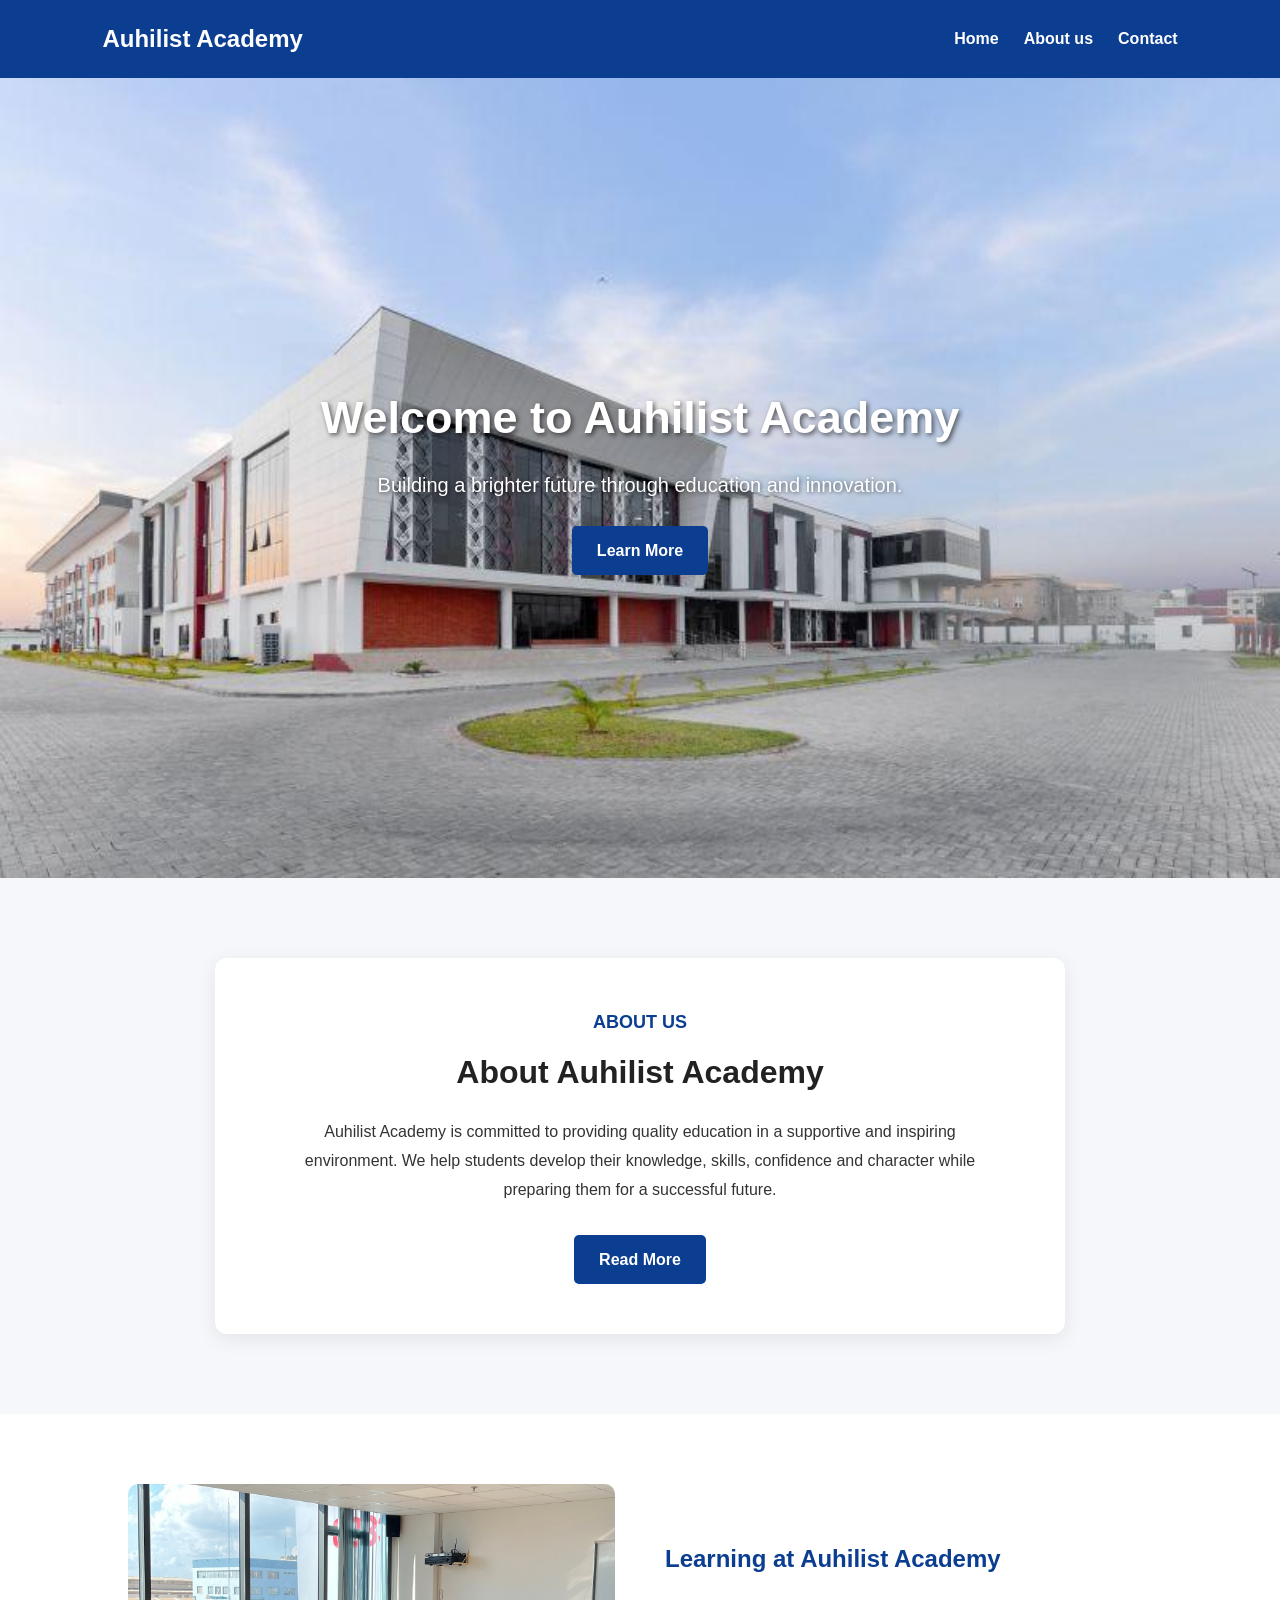
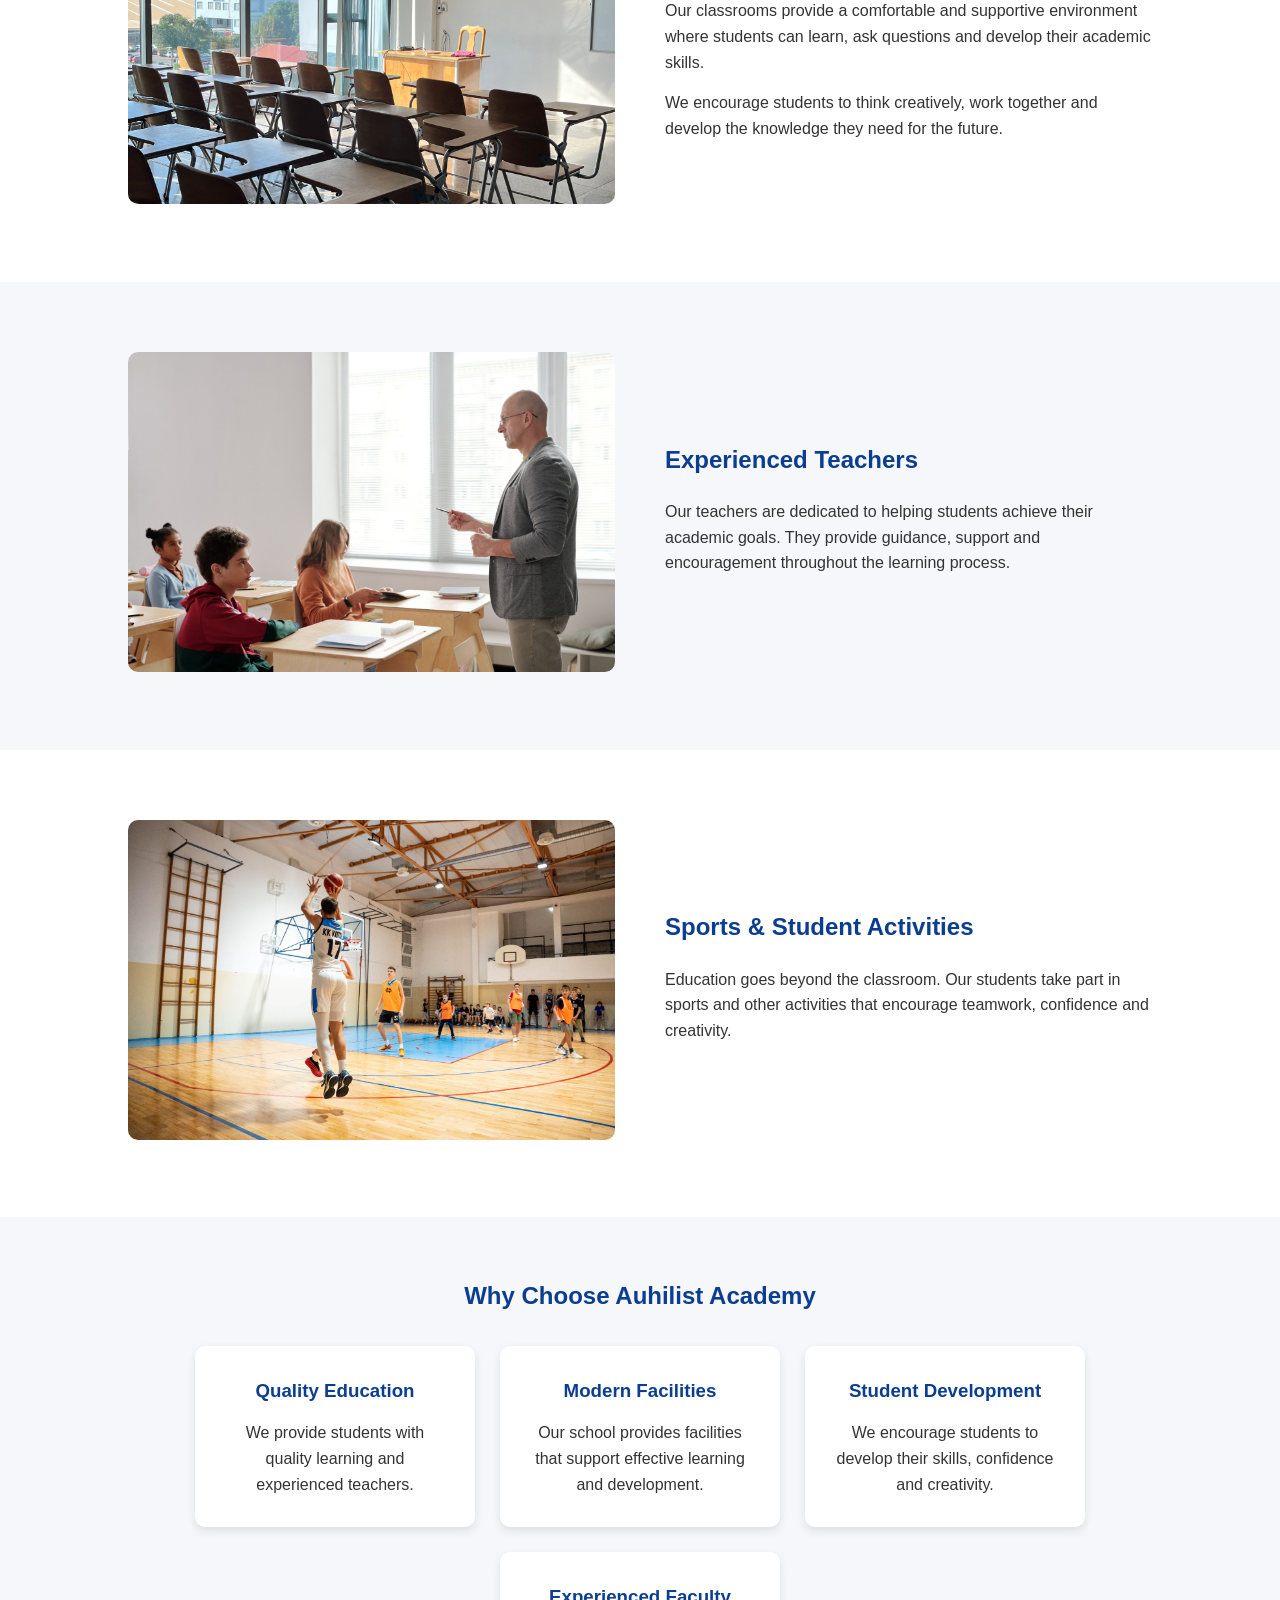
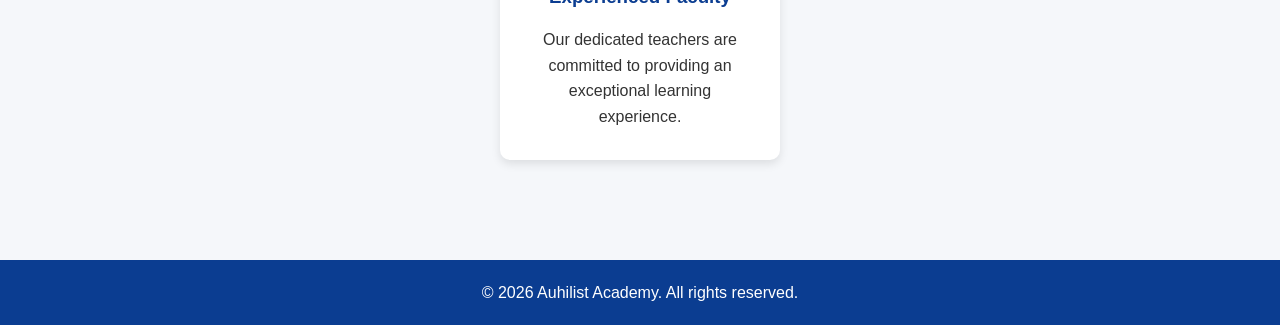
<file: project/index.html>
<!DOCTYPE html>
<html lang="en">
<head>
    <meta charset="UTF-8">
    <meta name="viewport" content="width=device-width, initial-scale=1.0">
    <title>Auhilist Academy</title>
    <link rel="stylesheet" href="styles.css">

</head>
<body>
    <!--Navigation bar-->
    <header>
        <nav>
            <h1>Auhilist Academy</h1>

            <ul>
                   <li><a href="index.html">Home</a></li>
                   <li><a href="about.html">About us</a></li>
                   <li><a href="contact.html">Contact</a></li> 
            </ul>
        </nav>
    </header>

    <!---Hero section-->
    <section class="hero">
        <div class="hero-content">
            <h2>Welcome to Auhilist Academy</h2>
            <p>
                Building a brighter future through education and innovation. 
            </p>
            <a href="about.html" class="btn">Learn More</a>
        </div>
    </section>

    <!--About preview-->
    <section class="about-preview">
        <div>
            <h2>About Us</h2>
            <h3>About Auhilist Academy</h3>
            <p>
                 Auhilist Academy is committed to providing quality education
            in a supportive and inspiring environment. We help students
            develop their knowledge, skills, confidence and character
            while preparing them for a successful future.
            </p>
            <a href="about.html" class="btn">Read More</a>
        </div>
    </section>


    <!--learning section-->
    <section class="learning">
        <div class="learning-img">
            <img src="img/classroom.jpg" alt="A Neatly Arranged Class">
        </div>

        <div class="learning-text">
            <h2>Learning at Auhilist Academy</h2>
            <p>
                Our classrooms provide a comfortable and supportive
            environment where students can learn, ask questions
            and develop their academic skills.
            </p>
            <p>
                We encourage students to think creatively, work together
            and develop the knowledge they need for the future.
            </p>

        </div>

    </section>

    <!--Teachers section-->
    <section class="teachers">
        <div class="teachers-img">
            <img src="img/teacher.jpg" alt="Teacher Teaching Students">
        </div>

        <div class="teachers-text">
            <h2>Experienced Teachers</h2>

            <p>
                 Our teachers are dedicated to helping students achieve
            their academic goals. They provide guidance, support
            and encouragement throughout the learning process.
            </p>
        </div>

    </section>

    <!--Sports section-->

    <section class="sports">
        <div class="sports-img">
            <img src="img/sports.jpg" alt="Well Equiped Sport Facility">
        </div>

        <div class="sports-text">
            <h2>Sports & Student Activities</h2>

            <p>
                 Education goes beyond the classroom. Our students take
            part in sports and other activities that encourage
            teamwork, confidence and creativity.
            </p>

        </div>


    </section>


    <!---School highlights-->
    <section class="highlights">
        <h2>Why Choose Auhilist Academy</h2>
        <div class="cards">
            <div class="card">
                <h3>Quality Education</h3>
                <p>
                     We provide students with quality learning
                    and experienced teachers.
                </p>
            </div>
            <div class="card">
                <h3>Modern Facilities</h3>
                <p>
                     Our school provides facilities that support
                    effective learning and development.
                </p>
            </div>
            <div class="card">
                <h3>Student Development</h3>
                <p>
                     We encourage students to develop their skills,
                    confidence and creativity.
                </p>
            </div>
            <div class="card">
                <h3>Experienced Faculty</h3>
                <p>
                     Our dedicated teachers are committed to providing an exceptional learning experience.
                </p>
            </div>



        </div>



    </section>

    <!---Footer-->
    <footer>
        <p>&copy; 2026 Auhilist Academy. All rights reserved.</p>
    </footer>

    
</body>
</html>
</file>
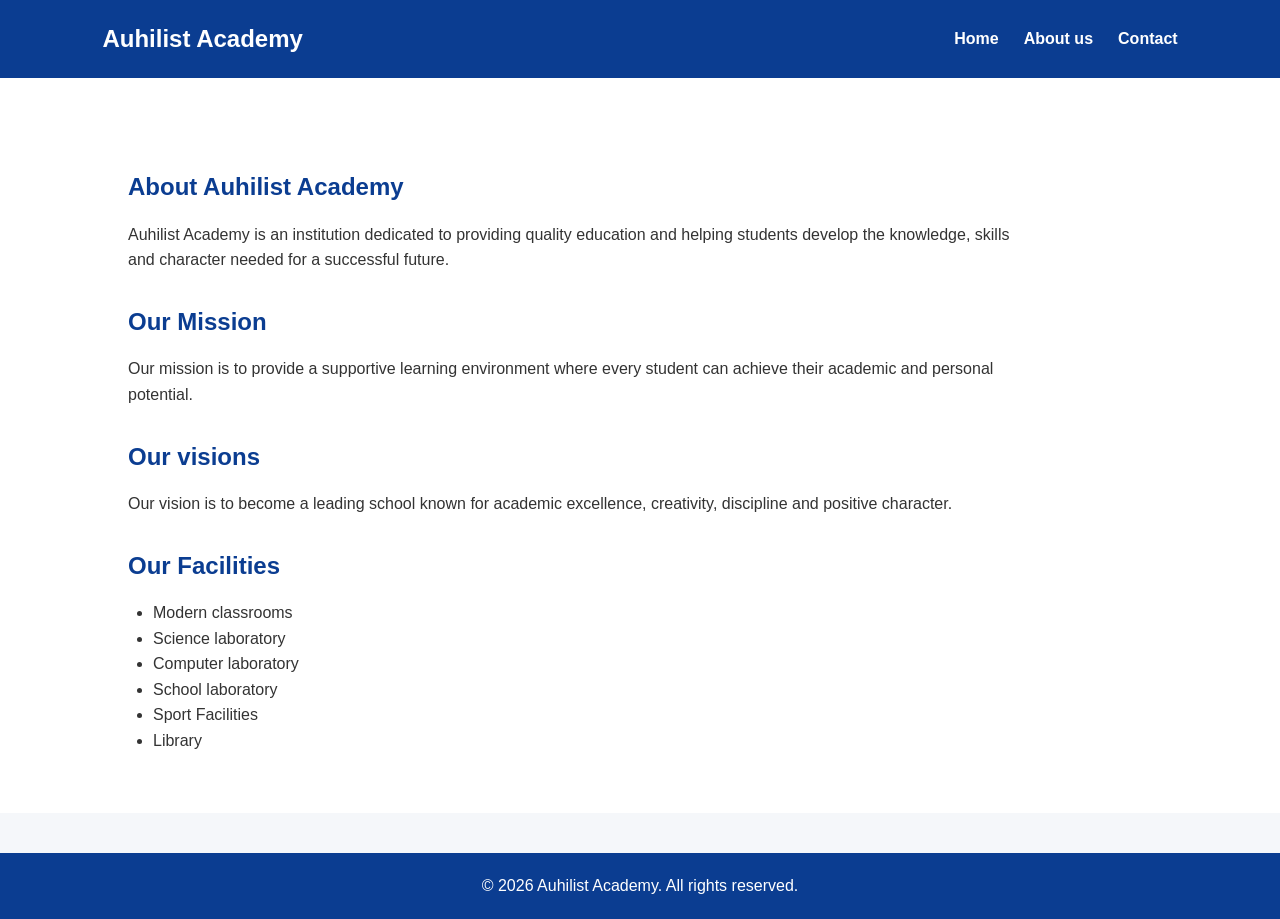
<file: project/about.html>
<!DOCTYPE html>
<html lang="en">
<head>
    <meta charset="UTF-8">
    <meta name="viewport" content="width=device-width, initial-scale=1.0">
    <title>About Us - Auhilist Academy</title>
    <link rel="stylesheet" href="styles.css">


</head>

<body>
    <!--Navigation bar-->
    <header>
        <nav>
            <h1>Auhilist Academy</h1>
            <ul>
                <li><a href="index.html">Home</a></li>
                <li><a href="about.html">About us</a></li>
                <li><a href="contact.html">Contact</a></li>
            </ul>
        </nav>
    </header>
    <!--About section-->
    <section class="about-page">
        <h2>About Auhilist Academy</h2>

        <p>
           Auhilist Academy is an institution dedicated to providing quality education and helping students develop the knowledge, 
            skills and character needed for a successful future.
        </p>

        <h2>Our Mission</h2>

        <P>
            Our mission is to provide a supportive learning environment 
            where every student can achieve their academic and personal potential.
        </P>

        <h2>Our visions</h2>

        <p>
            Our vision is to become a leading school known for academic 
            excellence, creativity, discipline and positive character.
        </p>

        <h2>Our Facilities</h2>

        <ul>
            <li>Modern classrooms</li>
            <li>Science laboratory</li>
            <li>Computer laboratory</li>
            <li>School laboratory</li>
            <li>Sport Facilities</li>
            <li>Library</li>
        </ul>

    </section>


    <!--Footer-->
    
    <footer>
        <p>&copy; 2026 Auhilist Academy. All rights reserved.</p>
    </footer>


</body>
</html>
</file>
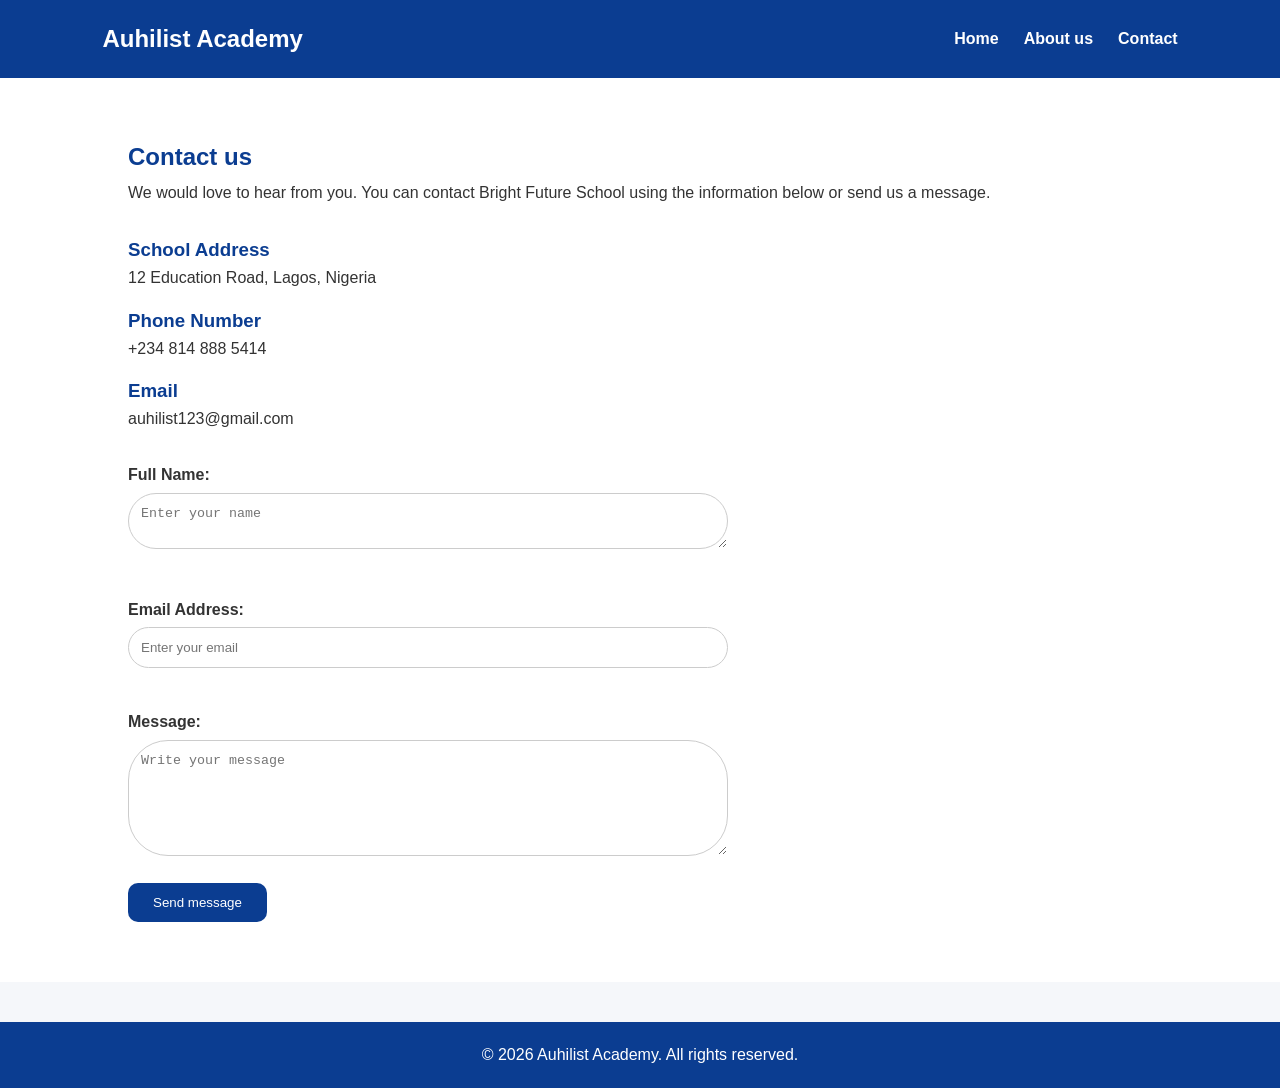
<file: project/contact.html>
<!DOCTYPE html>
<html lang="en">
<head>
    <meta charset="UTF-8">
    <meta name="viewport" content="width=device-width, initial-scale=1.0">
    <title>Contact us- Auhlist Academy</title>
    <link rel="stylesheet" href="styles.css">

</head>
<body>

    <!--Navigation bar-->
    <header>
        <nav>
            <h1>Auhilist Academy</h1>

            <ul>
                   <li><a href="index.html">Home</a></li>
                   <li><a href="about.html">About us</a></li>
                   <li><a href="contact.html">Contact</a></li> 
            </ul>
        </nav>

    </header>
    <!--Contact section-->
    <section class="contact-page">

        <h2>Contact us</h2>

        <p>
            We would love to hear from you. 
            You can contact Bright Future School using the information below or send us a message.
        </p>

        <div class="contact-info">

            <h3>School Address</h3>
            <p>12 Education Road, Lagos, Nigeria</p>

            <h3>Phone Number</h3>
            <p>+234 814 888 5414</p>

            <h3>Email</h3>
            <p>auhilist123@gmail.com</p>

        </div>

        <!--Contact form-->

        <form >

            <label for="name">Full Name:</label>
            <inout type="text" id="name" name="name" placeholder="Enter your name" required> 
            <textarea name="name" row="1" id="name" placeholder="Enter your name" required></textarea> <br><br>
            
            <label for="email">Email Address:</label>
            <input type="email" id="email" name="email" placeholder="Enter your email" required> <br><br>

            <label for="message">Message:</label>
            <textarea id="message" name="message" rows="6" placeholder="Write your message" required></textarea>

            <button type="submit">Send message</button>

        </form>

    </section>

    <!--Footer-->

    <footer>
        <p>&copy; 2026 Auhilist Academy. All rights reserved.</p>
    </footer>

</body>
</html>
</file>
<file: project/styles.css>
*{
    margin:0;
    padding:0;
    box-sizing:border-box;
}
body{
    font-family:Arial, Helvetica, sans-serif;
    line-height: 1.6;
    background-color: #f5f7fa;
    color: #333;
}

/*Navigation Bar*/

header{
    background-color:#0b3d91;
    color:white;
    padding:20px 8%;
}

nav{
    display:flex;
    justify-content:space-between;
    align-items:center;
}

nav ul{
    list-style:none;
    display:flex;
    gap: 25px;
}
nav ul li a{
    color:white;
    text-decoration:none;
    font-weight:bold;
}
nav ul li a:hover{
    color:#ffd700;
}

/*hero Section*/

.hero{
    height: 800px;
    background-image: url("img/school-building\ .jpg");
    background-size:cover;
    background-position:center;
    display:flex;
    align-items: center;
    justify-content:center;
    text-align: center;
    color:white;
}

.hero-content{
    background-color:rgba(0,0,0,0.01);
    padding: 40px;
    border-radius: 10px;
}
.hero-content h2{
    font-size: 45px;
    margin-bottom: 15px;
    text-shadow: 2px 2px 5px rgba(0, 0, 0, 0.6);
}
.hero-content p{
    font-size: 20px;
    margin-bottom: 25px;
    text-shadow: 1px 1px 4px rgba(0, 0, 0, 0.6);
}


/*buttons*/

.btn{
    display:inline-block;
    background-color:#0b3d91;
    color: white;
    padding: 12px 25px;
    text-decoration: none;
    font-weight: bold;
    border-radius: 5px;
    transition: 0.3s;
}
.btn:hover{
    background-color: #1558c0;
    position: relative;
    top: -2px;
}


/*About preview*/

.about-preview{
    padding: 80px 10%;
    text-align: center;
    background-color: #f5f7fa;
}
.about-preview > div{
    max-width: 850px;
    margin: auto;
    background-color: white;
    padding: 50px;
    border-radius: 12px;
    box-shadow: 0 5px 20px rgba(0,0,0,0.08);
}
.about-preview h2{
    color: #0b3d91;
    margin-bottom: 10px;
    font-size: 18px;
    text-transform: uppercase;
}
.about-preview h3{
    font-size: 32px;
    color: #222;
    margin-bottom: 20px;
}
.about-preview p{
    max-width: 700px;
    margin: 0 auto 30px;
    line-height: 1.8;
}


/*Highlights*/

.highlights{
    padding: 60px 8%;
    text-align: center;
}
.highlights h2{
    color: #0b3d91;
    margin-bottom: 30px;
}
.cards{
    display: flex;
    justify-content: center;
    gap: 25px;
    flex-wrap: wrap;
}
.card{
    background-color: white;
    padding: 30px;
    width: 280px;
    border-radius: 10px;
    box-shadow: 0 4px 10px rgba(0,0,0,0.1);
}
.card h3{
    color: #0b3d91;
    margin-bottom: 15px;
}

.card:hover{
    position: relative;
    top: -4px;
}

/*learning section*/
.learning {
    display: flex;
    align-items: center;
    gap: 50px;
    padding: 70px 10%;
    background-color: white;
}

.learning-img,
.learning-text{
    flex: 1;
}

.learning-img img{
    width: 100%;
    height: 320px;
    object-fit: cover;
    border-radius: 10px;
}
.learning-text h2{
    color: #0b3d91;
    margin-bottom: 20px;
}

.learning-text p{
    margin-bottom: 15px;
}

.learning-img img:hover{
    position: relative;
    top: -6px;
}


/*Teacher section*/

.teachers{
    display: flex;
    align-items: center;
    gap: 50px;
    padding: 70px 10%;
    background-color: #f5f7fa;
}

.teachers-text,
.teachers-img{
    flex: 1;
}

.teachers-img img{
    width: 100%;
    height: 320px;
    object-fit: cover;
    border-radius: 10px;
}

.teachers-text h2{
    color: #0b3d91;
    margin-bottom: 20px;
}

.teachers-text p{
    margin-bottom: 15px;
}
.teachers-img img:hover{
    position: relative;
    top: -6px;
}


/*sports section*/

.sports{
    display: flex;
    align-items: center;
    gap: 50px;
    padding: 70px 10%;
    background-color: white;
}

.sports-text,
.sports-img{
    flex: 1;
}

.sports-img img{
    width: 100%;
    height: 320px;
    object-fit: cover;
    border-radius: 10px;
}

.sports-text h2{
    color: #0b3d91;
    margin-bottom: 20px;
}

.sports-text p{
    margin-bottom: 15px;
}

.sports-img img:hover{
    position: relative;
    top: -6px;
}




/*About page*/

.about-page{
    padding: 60px 10%;
    background-color: white;
}
.about-page h2{
    color: #0b3d91;
    margin-top: 30px;
    margin-bottom: 15px;
}
.about-page p{
    margin-bottom: 20px;
    max-width: 900px;
}
.about-page ul{
    margin-left: 25px;
}


/*contact page*/

.contact-page{
    padding: 60px 10%;
    background-color: white;
}
.contact-page h2{
    color: #0b3d91;
    margin-bottom: 3px;
}
.contact-info{
    margin: 30px 0;
}
.contact-info h3{
    color: #0b3d91;
    margin-top: 15px;
}


/*contact forms*/

form{
    max-width: 600px;
}
form label{
    display: block;
    margin-top: 15px;
    margin-bottom: 5px;
    font-weight: bold;
}
form input,
form textarea{
    width: 100%;
    padding: 12px;
    border: 1px solid #ccc;
    border-radius: 40px;
}
form button{
    margin-top: 20px;
    padding: 12px 25px;
    background-color: #0b3d91;
    color: white;
    border: none;
    border-radius: 10px;
    cursor: pointer;
}
form button:hover{
    background-color: #082d6b;
}

/*footer*/

footer{
    background-color: #0b3d91;
    color: white;
    text-align: center;
    padding: 20px;
    margin-top: 40px;
}
</file>
